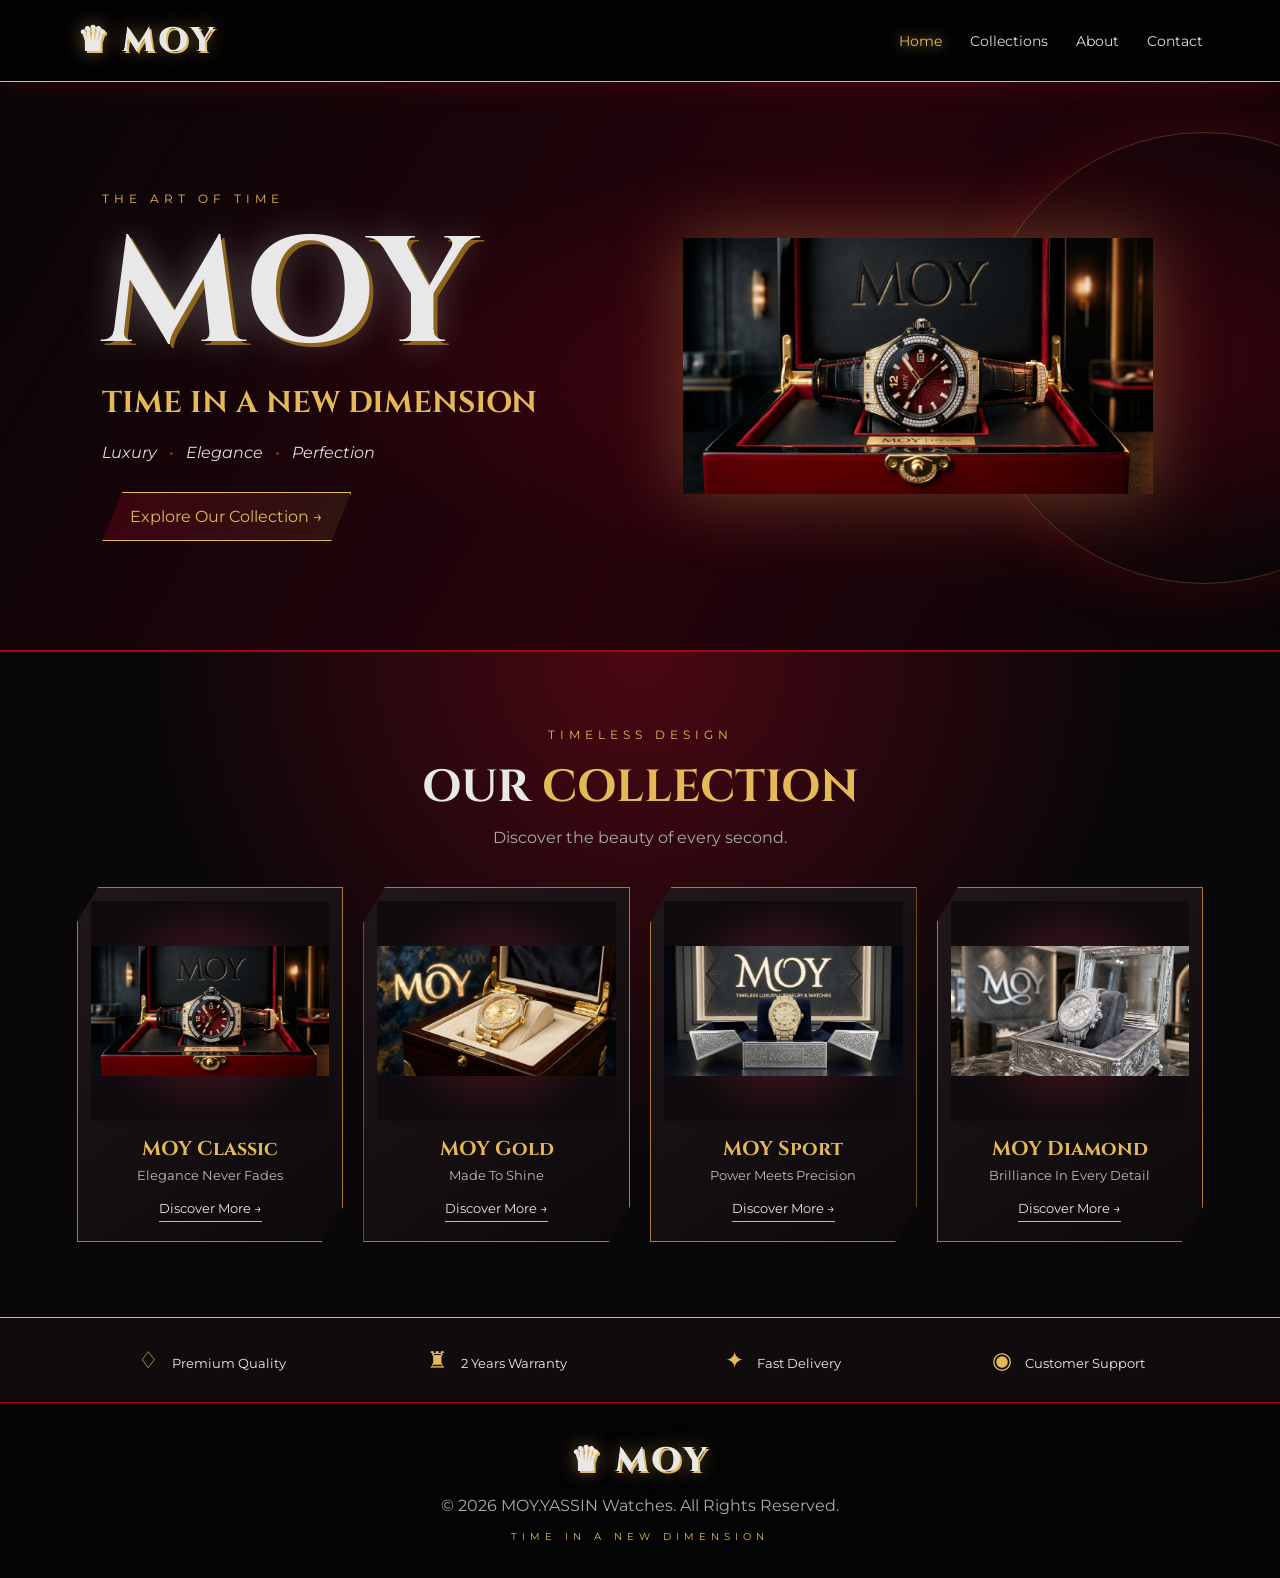
<file: index.html>
<!DOCTYPE html>
<html lang="en">
<head>
    <meta charset="UTF-8">
    <meta name="viewport" content="width=device-width, initial-scale=1.0">
    <title>MOY Watches | Time in a New Dimension</title>
    <link rel="stylesheet" href="style.css">
    <script src="script.js" defer></script>
</head>
<body>

<header class="header">
    <a class="logo" href="index.html">♛ MOY</a>

    <nav id="nav">
        <a class="active" href="index.html">Home</a>
        <a href="collections.html">Collections</a>
        <a href="about.html">About</a>
        <a href="contact.html">Contact</a>
    </nav>

    <button class="menu-btn" onclick="toggleMenu()">☰</button>
</header>

<main>
    <section class="hero">
        <div class="hero-content reveal">
            <p class="eyebrow">THE ART OF TIME</p>
            <h1>MOY</h1>
            <h2>TIME IN A NEW DIMENSION</h2>
            <p class="tagline">Luxury <span>•</span> Elegance <span>•</span> Perfection</p>
            <a href="collections.html" class="gold-btn">Explore Our Collection →</a>
        </div>

        <div class="hero-watch reveal">
            <img src="classic.jpg" alt="MOY Classic Watch">
        </div>
    </section>

    <section class="collection-section">
        <div class="section-heading reveal">
            <p class="eyebrow">TIMELESS DESIGN</p>
            <h2>OUR <span>COLLECTION</span></h2>
            <p>Discover the beauty of every second.</p>
        </div>

        <div class="watch-grid">

            <article class="watch-card reveal">
                <div class="watch-image">
                    <img src="classic.jpg" alt="MOY Classic">
                </div>
                <h3>MOY Classic</h3>
                <p>Elegance Never Fades</p>
                <a href="collections.html">Discover More →</a>
            </article>

            <article class="watch-card reveal">
                <div class="watch-image">
                    <img src="gold.jpg" alt="MOY Gold">
                </div>
                <h3>MOY Gold</h3>
                <p>Made To Shine</p>
                <a href="collections.html">Discover More →</a>
            </article>

            <article class="watch-card reveal">
                <div class="watch-image">
                    <img src="sport.jpg" alt="MOY Sport">
                </div>
                <h3>MOY Sport</h3>
                <p>Power Meets Precision</p>
                <a href="collections.html">Discover More →</a>
            </article>

            <article class="watch-card reveal">
                <div class="watch-image">
                    <img src="diamond.jpg" alt="MOY Diamond">
                </div>
                <h3>MOY Diamond</h3>
                <p>Brilliance In Every Detail</p>
                <a href="collections.html">Discover More →</a>
            </article>

        </div>
    </section>

    <section class="services">
        <div>♢ <span>Premium Quality</span></div>
        <div>♜ <span>2 Years Warranty</span></div>
        <div>✦ <span>Fast Delivery</span></div>
        <div>◉ <span>Customer Support</span></div>
    </section>
</main>

<footer>
    <a class="logo" href="index.html">♛ MOY</a>
    <p>© 2026 MOY.YASSIN Watches. All Rights Reserved.</p>
    <p class="footer-line">TIME IN A NEW DIMENSION</p>
</footer>

</body>
</html>
</file>
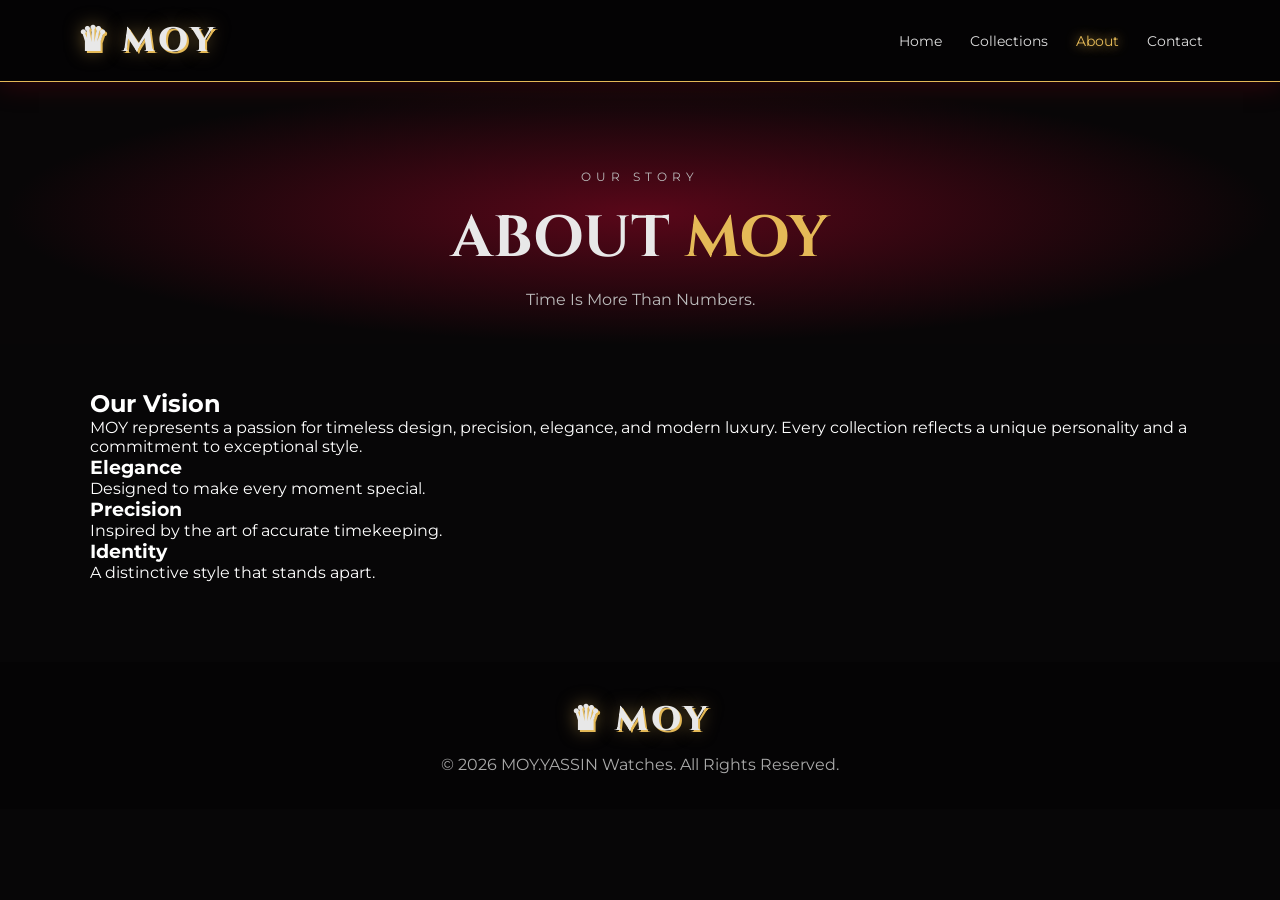
<file: about.html>
<!DOCTYPE html>
<html lang="en">
<head>
    <meta charset="UTF-8">
    <meta name="viewport" content="width=device-width, initial-scale=1.0">
    <title>MOY | About Us</title>
    <link rel="stylesheet" href="style.css">
    <script src="script.js" defer></script>
</head>
<body>

<header class="header">
    <a class="logo" href="index.html">♛ MOY</a>
    <nav id="nav">
        <a href="index.html">Home</a>
        <a href="collections.html">Collections</a>
        <a class="active" href="about.html">About</a>
        <a href="contact.html">Contact</a>
    </nav>
    <button class="menu-btn" onclick="toggleMenu()">☰</button>
</header>

<section class="page-title">
    <p class="eyebrow">OUR STORY</p>
    <h1>ABOUT <span>MOY</span></h1>
    <p>Time Is More Than Numbers.</p>
</section>

<main class="content-area">
    <div class="reveal">
        <h2 class="gold">Our Vision</h2>
        <p>
            MOY represents a passion for timeless design,
            precision, elegance, and modern luxury.
            Every collection reflects a unique personality
            and a commitment to exceptional style.
        </p>
    </div>

    <div class="features">
        <div class="feature">
            <h3>Elegance</h3>
            <p>Designed to make every moment special.</p>
        </div>

        <div class="feature">
            <h3>Precision</h3>
            <p>Inspired by the art of accurate timekeeping.</p>
        </div>

        <div class="feature">
            <h3>Identity</h3>
            <p>A distinctive style that stands apart.</p>
        </div>
    </div>
</main>

<footer>
    <a class="logo" href="index.html">♛ MOY</a>
    <p>© 2026 MOY.YASSIN Watches. All Rights Reserved.</p>
</footer>

</body>
</html>
</file>
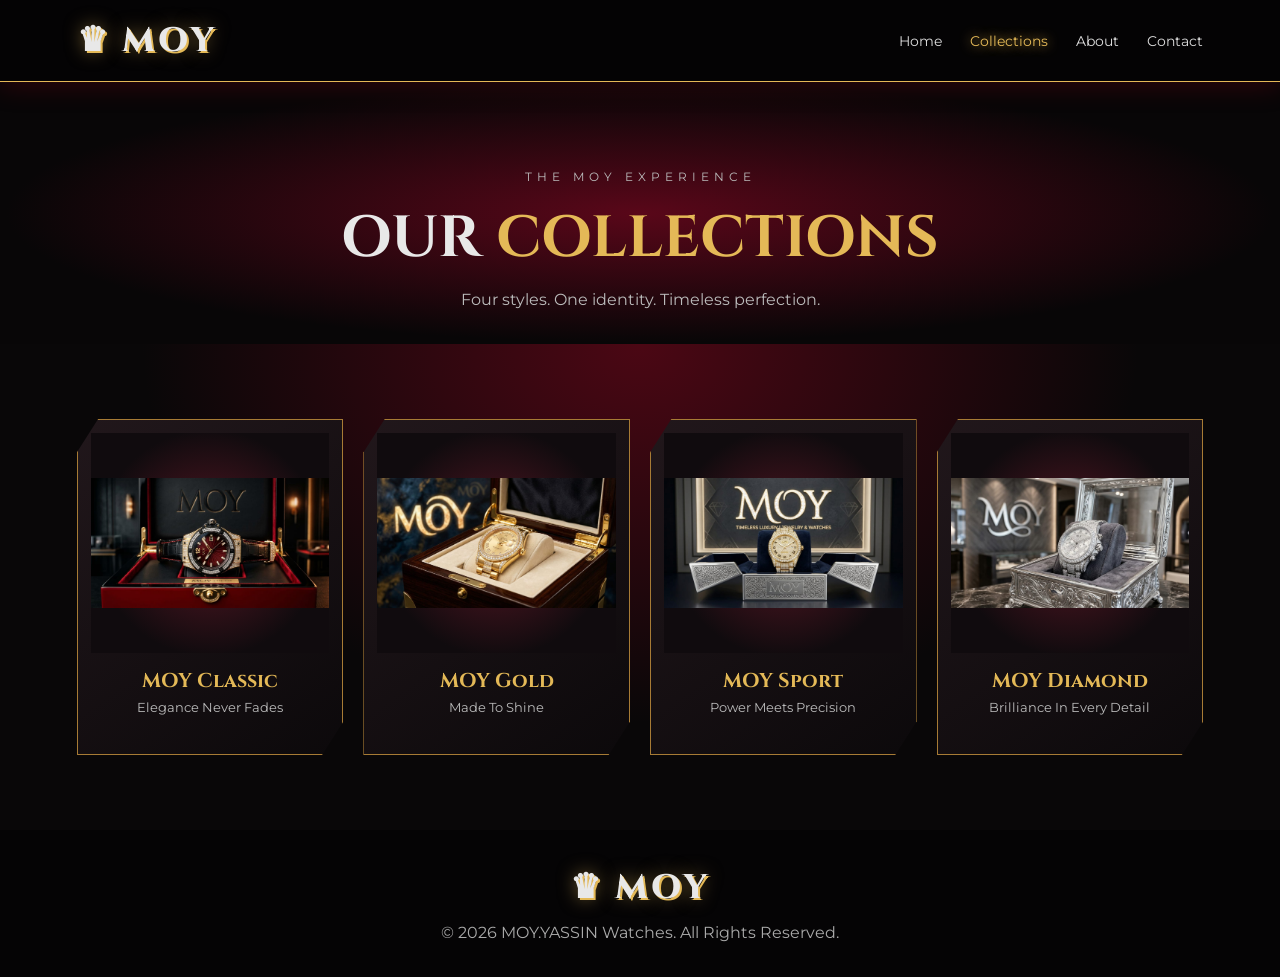
<file: collections.html>
<!DOCTYPE html>
<html lang="en">
<head>
    <meta charset="UTF-8">
    <meta name="viewport" content="width=device-width, initial-scale=1.0">
    <title>MOY | Collections</title>
    <link rel="stylesheet" href="style.css">
    <script src="script.js" defer></script>
</head>
<body>

<header class="header">
    <a class="logo" href="index.html">♛ MOY</a>
    <nav id="nav">
        <a href="index.html">Home</a>
        <a class="active" href="collections.html">Collections</a>
        <a href="about.html">About</a>
        <a href="contact.html">Contact</a>
    </nav>
    <button class="menu-btn" onclick="toggleMenu()">☰</button>
</header>

<section class="page-title">
    <p class="eyebrow">THE MOY EXPERIENCE</p>
    <h1>OUR <span>COLLECTIONS</span></h1>
    <p>Four styles. One identity. Timeless perfection.</p>
</section>

<section class="collection-section">
    <div class="watch-grid">

        <article class="watch-card reveal">
            <div class="watch-image">
                <img src="classic.jpg" alt="MOY Classic Watch">
            </div>
            <h3>MOY Classic</h3>
            <p>Elegance Never Fades</p>
        </article>

        <article class="watch-card reveal">
            <div class="watch-image">
                <img src="gold.jpg" alt="MOY Gold Watch">
            </div>
            <h3>MOY Gold</h3>
            <p>Made To Shine</p>
        </article>

        <article class="watch-card reveal">
            <div class="watch-image">
                <img src="sport.jpg" alt="MOY Sport Watch">
            </div>
            <h3>MOY Sport</h3>
            <p>Power Meets Precision</p>
        </article>

        <article class="watch-card reveal">
            <div class="watch-image">
                <img src="diamond.jpg" alt="MOY Diamond Watch">
            </div>
            <h3>MOY Diamond</h3>
            <p>Brilliance In Every Detail</p>
        </article>

    </div>
</section>

<footer>
    <a class="logo" href="index.html">♛ MOY</a>
    <p>© 2026 MOY.YASSIN Watches. All Rights Reserved.</p>
</footer>

</body>
</html>
</file>
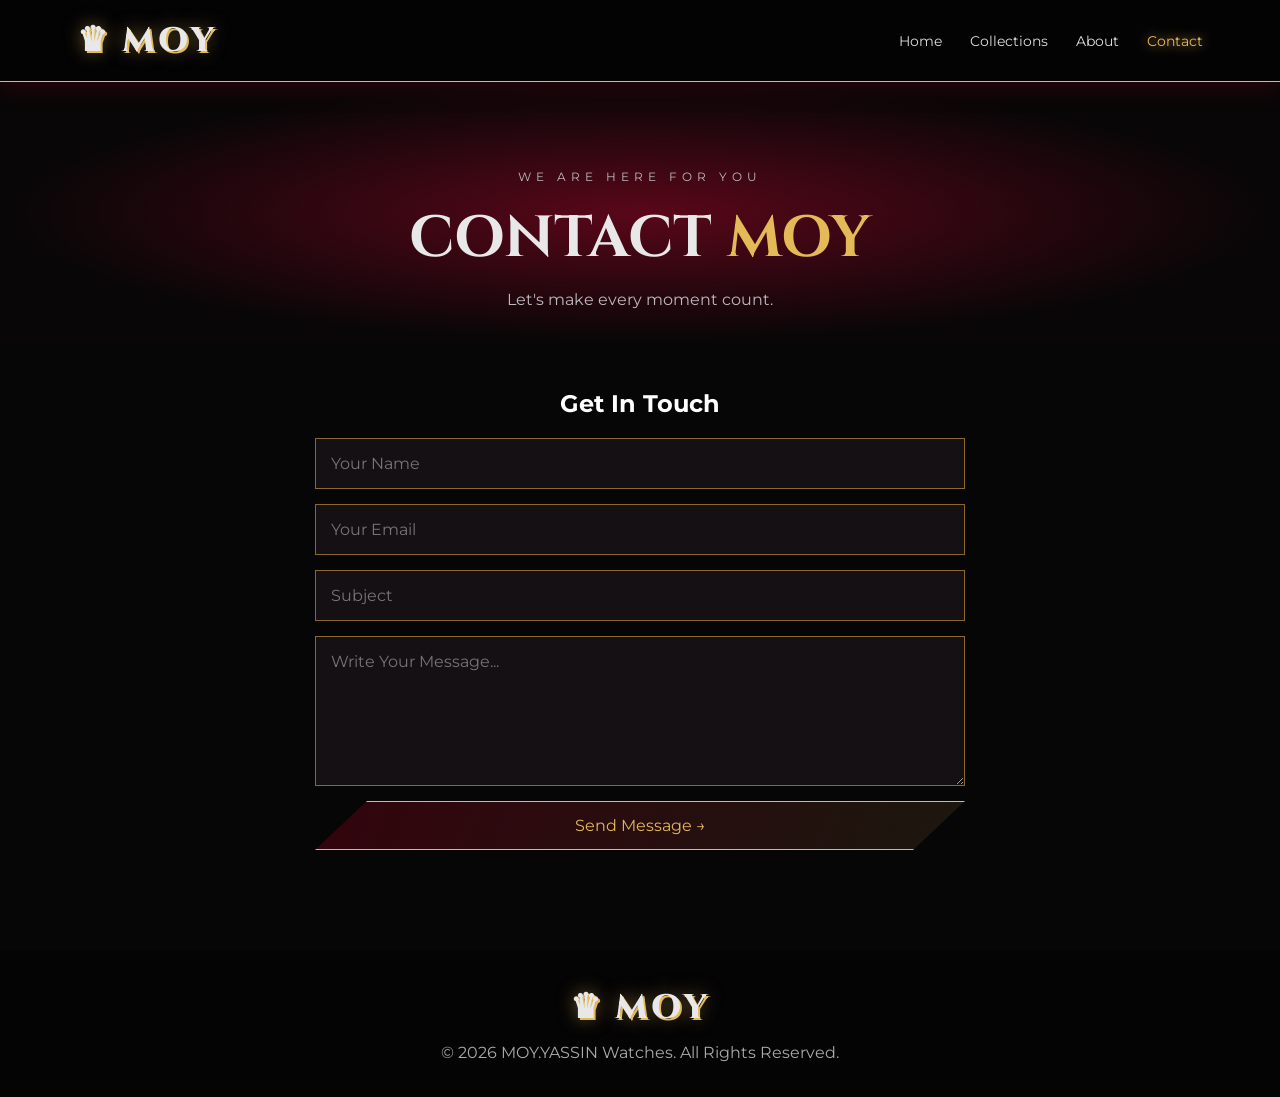
<file: contact.html>
<!DOCTYPE html>
<html lang="en">
<head>
    <meta charset="UTF-8">
    <meta name="viewport" content="width=device-width, initial-scale=1.0">
    <title>MOY | Contact</title>
    <link rel="stylesheet" href="style.css">
    <script src="script.js" defer></script>
</head>
<body>

<header class="header">
    <a class="logo" href="index.html">♛ MOY</a>
    <nav id="nav">
        <a href="index.html">Home</a>
        <a href="collections.html">Collections</a>
        <a href="about.html">About</a>
        <a class="active" href="contact.html">Contact</a>
    </nav>
    <button class="menu-btn" onclick="toggleMenu()">☰</button>
</header>

<section class="page-title">
    <p class="eyebrow">WE ARE HERE FOR YOU</p>
    <h1>CONTACT <span>MOY</span></h1>
    <p>Let's make every moment count.</p>
</section>

<main class="content-area">
    <h2 class="gold" style="text-align:center;">Get In Touch</h2>

    <form class="contact-form"
          onsubmit="event.preventDefault(); alert('Thank you for contacting MOY!');">

        <input type="text" placeholder="Your Name" required>

        <input type="email" placeholder="Your Email" required>

        <input type="text" placeholder="Subject">

        <textarea placeholder="Write Your Message..." required></textarea>

        <button class="gold-btn" type="submit">Send Message →</button>
    </form>
</main>

<footer>
    <a class="logo" href="index.html">♛ MOY</a>
    <p>© 2026 MOY.YASSIN Watches. All Rights Reserved.</p>
</footer>

</body>
</html>
</file>
<file: style.css>
@import url('https://fonts.googleapis.com/css2?family=Cinzel:wght@500;600;700;800&family=Montserrat:wght@400;500;600;700&display=swap');

:root {
    --red: #a90019;
    --red-light: #ff1738;
    --gold: #e4b957;
    --silver: #e8e8e8;
    --black: #070607;
    --panel: #151114;
}

* {
    margin: 0;
    padding: 0;
    box-sizing: border-box;
}

html {
    scroll-behavior: smooth;
}

body {
    background: var(--black);
    color: white;
    font-family: 'Montserrat', Arial, sans-serif;
    overflow-x: hidden;
}

a {
    color: inherit;
    text-decoration: none;
}

.header {
    min-height: 82px;
    padding: 15px 6%;
    display: flex;
    justify-content: space-between;
    align-items: center;
    gap: 25px;
    background: rgba(5, 4, 5, .96);
    border-bottom: 1px solid var(--gold);
    position: sticky;
    top: 0;
    z-index: 100;
    box-shadow: 0 3px 25px #a9001940;
}

.logo {
    font-family: 'Cinzel', serif;
    font-size: 34px;
    font-weight: 800;
    color: var(--silver);
    text-shadow: 2px 2px 0 var(--gold), 0 0 18px #e4b95780;
    letter-spacing: 3px;
}

nav {
    display: flex;
    gap: 28px;
}

nav a {
    font-size: 14px;
    color: #ddd;
    transition: .3s;
}

nav a:hover,
nav a.active {
    color: var(--gold);
    text-shadow: 0 0 12px var(--gold);
}

.menu-btn {
    display: none;
    background: transparent;
    color: var(--gold);
    border: 1px solid var(--gold);
    padding: 7px 12px;
    font-size: 22px;
}

.hero {
    min-height: 570px;
    padding: 70px 8%;
    display: grid;
    grid-template-columns: 1fr 1fr;
    align-items: center;
    gap: 35px;
    background:
        radial-gradient(ellipse at 80% 50%, #8d001d55, transparent 55%),
        linear-gradient(120deg, #080607, #26030b 55%, #080607);
    border-bottom: 2px solid var(--red);
    position: relative;
    overflow: hidden;
}

.hero::before {
    content: "";
    position: absolute;
    width: 450px;
    height: 450px;
    border: 1px solid #e4b95740;
    border-radius: 50%;
    right: -150px;
    top: 50px;
    box-shadow: 0 0 60px #a9001940;
}

.hero-content,
.hero-watch {
    position: relative;
    z-index: 1;
}

.eyebrow {
    color: var(--gold);
    letter-spacing: 5px;
    font-size: 12px;
    margin-bottom: 15px;
}

.hero h1 {
    font-family: 'Cinzel', serif;
    font-size: clamp(80px, 12vw, 150px);
    line-height: 1;
    color: var(--silver);
    text-shadow: 4px 4px 0 #8b641e, 0 0 35px #ffffff50;
}

.hero h2 {
    font-family: 'Cinzel', serif;
    color: var(--gold);
    font-size: clamp(19px, 2.5vw, 30px);
    margin-top: 12px;
}

.tagline {
    margin: 20px 0 30px;
    color: #ddd;
    font-style: italic;
}

.tagline span {
    color: var(--red-light);
    padding: 0 8px;
}

.gold-btn {
    display: inline-block;
    padding: 14px 27px;
    border: 1px solid var(--gold);
    color: var(--gold);
    background: linear-gradient(110deg, #8c001b55, #e4b95718);
    transition: .35s;
    clip-path: polygon(8% 0, 100% 0, 92% 100%, 0 100%);
}

.gold-btn:hover {
    color: #080607;
    background: var(--gold);
    box-shadow: 0 0 25px #e4b95790;
    transform: translateY(-4px);
}

.hero-watch {
    display: flex;
    justify-content: center;
}

.hero-watch img {
    width: min(100%, 470px);
    max-height: 430px;
    object-fit: contain;
    filter: drop-shadow(0 0 35px #e4b95750);
    animation: floatWatch 5s ease-in-out infinite;
}

@keyframes floatWatch {
    0%, 100% { transform: translateY(0) rotate(-2deg); }
    50% { transform: translateY(-16px) rotate(2deg); }
}

.collection-section {
    padding: 75px 6%;
    background:
        radial-gradient(ellipse at top, #4b0714 0%, transparent 55%),
        #090708;
}

.section-heading {
    text-align: center;
    margin-bottom: 40px;
}

.section-heading h2 {
    font-family: 'Cinzel', serif;
    font-size: clamp(30px, 5vw, 45px);
    color: var(--silver);
}

.section-heading h2 span {
    color: var(--gold);
}

.section-heading > p:last-child {
    color: #aaa;
    margin-top: 10px;
}

.watch-grid {
    display: grid;
    grid-template-columns: repeat(4, minmax(0, 1fr));
    gap: 20px;
}

.watch-card {
    text-align: center;
    padding: 13px 13px 24px;
    background: linear-gradient(145deg, #21171b, #0c090b);
    border: 1px solid #a77b35;
    clip-path: polygon(8% 0, 100% 0, 100% 90%, 92% 100%, 0 100%, 0 10%);
    transition: .4s;
}

.watch-card:hover {
    transform: translateY(-10px);
    box-shadow: 0 0 25px #a9001960;
    border-color: var(--red-light);
}

.watch-image {
    height: 220px;
    overflow: hidden;
    background: radial-gradient(circle, #5b1725, #100b0e 70%);
}

.watch-image img {
    width: 100%;
    height: 100%;
    object-fit: contain;
    transition: transform .6s;
}

.watch-card:hover img {
    transform: scale(1.12) rotate(-3deg);
}

.watch-card h3 {
    color: var(--gold);
    font-family: 'Cinzel', serif;
    font-size: 20px;
    margin: 14px 0 5px;
}

.watch-card p {
    color: #bbb;
    font-size: 13px;
    margin-bottom: 15px;
}

.watch-card a {
    color: var(--silver);
    font-size: 13px;
    border-bottom: 1px solid var(--gold);
    padding-bottom: 5px;
}

.services {
    display: grid;
    grid-template-columns: repeat(4, 1fr);
    gap: 15px;
    padding: 28px 6%;
    border-top: 1px solid var(--gold);
    border-bottom: 1px solid var(--red);
    background: #100b0e;
    text-align: center;
}

.services div {
    color: var(--gold);
    font-size: 23px;
}

.services span {
    color: #eee;
    font-size: 13px;
    margin-left: 7px;
}

footer {
    text-align: center;
    padding: 35px 15px;
    background: #050405;
    color: #aaa;
}

footer .logo {
    display: inline-block;
    margin-bottom: 12px;
}

.footer-line {
    color: var(--gold);
    letter-spacing: 5px;
    font-size: 10px;
    margin-top: 15px;
}

.reveal {
    opacity: 0;
    transform: translateY(35px);
    transition: opacity .8s ease, transform .8s ease;
}

.reveal.show {
    opacity: 1;
    transform: translateY(0);
}

/* Other pages */
.page-title {
    text-align: center;
    padding: 75px 15px 35px;
    background: radial-gradient(ellipse, #590719, #080607 70%);
}

.page-title h1 {
    font: 700 clamp(36px, 6vw, 58px) 'Cinzel', serif;
    color: var(--silver);
}

.page-title h1 span {
    color: var(--gold);
}

.page-title p {
    color: #bbb;
    margin-top: 12px;
}

.content-area {
    width: min(1100px, 90%);
    margin: auto;
    padding: 45px 0 80px;
}

.contact-form {
    max-width: 650px;
    margin: 20px auto;
    display: grid;
    gap: 15px;
}

.contact-form input,
.contact-form textarea {
    width: 100%;
    padding: 15px;
    background: #151014;
    color: white;
    border: 1px solid #8c672b;
    font: inherit;
}

.contact-form textarea {
    min-height: 150px;
    resize: vertical;
}

.contact-form button {
    cursor: pointer;
    font: inherit;
}

@media (max-width: 900px) {
    .watch-grid {
        grid-template-columns: repeat(2, 1fr);
    }

    .hero {
        grid-template-columns: 1fr;
        text-align: center;
    }

    .services {
        grid-template-columns: repeat(2, 1fr);
    }
}

@media (max-width: 600px) {
    .header {
        padding: 13px 5%;
    }

    .menu-btn {
        display: block;
    }

    nav {
        display: none;
        position: absolute;
        top: 75px;
        left: 0;
        right: 0;
        padding: 22px;
        background: #090607;
        border-bottom: 1px solid var(--gold);
        flex-direction: column;
        text-align: center;
    }

    nav.open {
        display: flex;
    }

    .watch-grid,
    .services {
        grid-template-columns: 1fr;
    }

    .hero {
        padding: 60px 6%;
    }

    .hero-watch img {
        max-height: 300px;
    }
}
</file>
